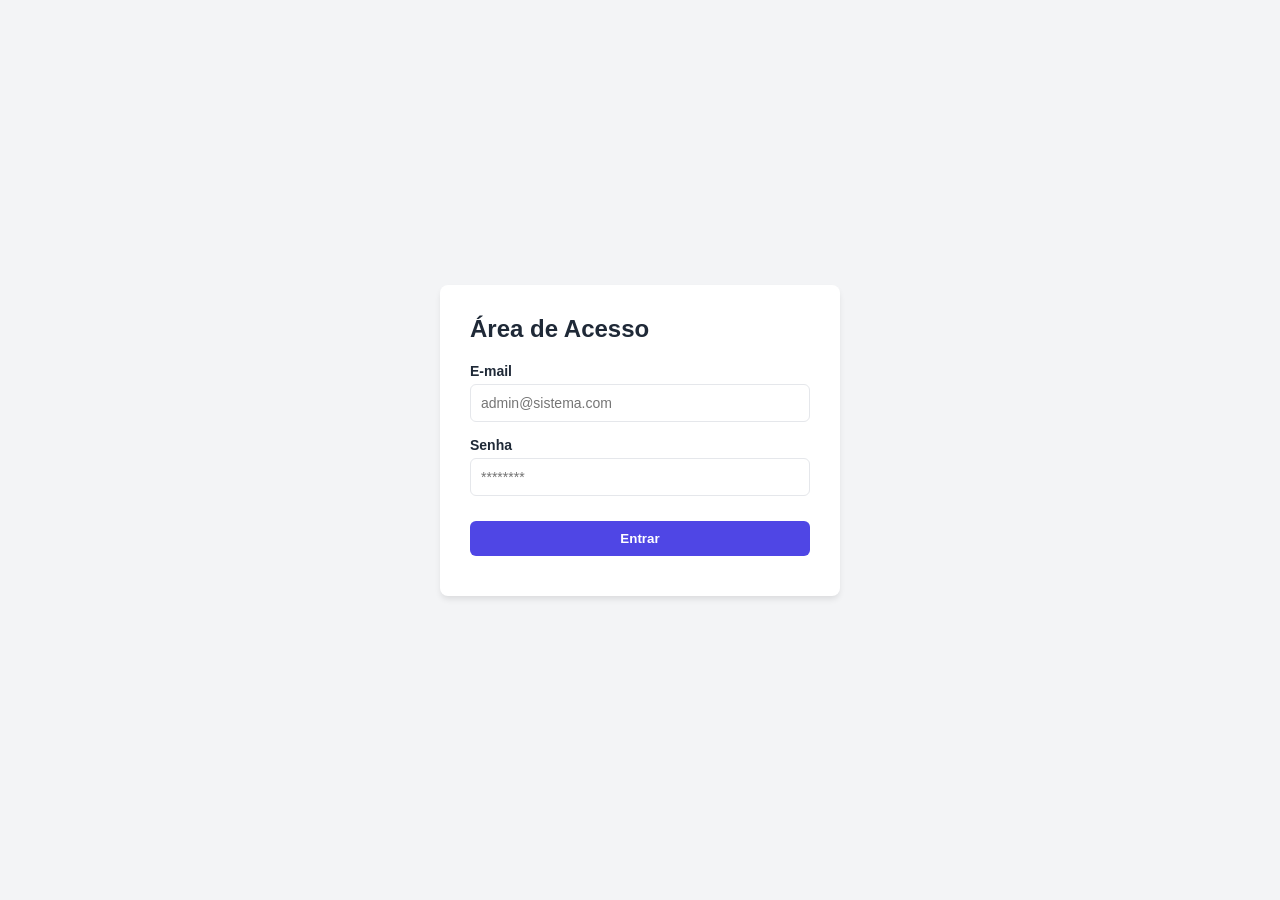
<file: ME_Laboratorio_Programacao/wwwroot/index.html>
<!DOCTYPE html>
<html lang="pt-br">
<head>
    <meta charset="UTF-8">
    <meta name="viewport" content="width=device-width, initial-scale=1.0">
    <link rel="stylesheet" href="style/style.css">
    <title>Sistema</title>
</head>
<body class="body-login">
    <div id="login-container" class="card">
        <h2>Área de Acesso</h2>
        <form id="login-form">
            <div class="form-group">
                <label for="email">E-mail</label>
                <input type="email" id="email" required placeholder="admin@sistema.com">
            </div>
            <div class="form-group">
                <label for="senha">Senha</label>
                <input type="password" id="senha" required placeholder="********">
            </div>
            <button type="submit" class="btn-primary">Entrar</button>
        </form>
        <p id="login-erro" class="error-msg"></p>
    </div>

    <script src="scripts/auth.js"></script>
</body>
</html>
</file>
<file: ME_Laboratorio_Programacao/wwwroot/style/style.css>
:root {
    --primary: #4f46e5;
    --primary-hover: #4338ca;
    --success: #16a34a;
    --danger: #dc2626;
    --background: #f3f4f6;
    --card-bg: #ffffff;
    --text: #1f2937;
    --border: #e5e7eb;
    --surface: #ffffff;
    --surface2: #f9fafb;
    --muted: #4b5563;
    --accent: #4f46e5;
    --accent2: #111827;
}

* {
    box-sizing: border-box;
    margin: 0;
    padding: 0;
    font-family: 'Segoe UI', Tahoma, Geneva, Verdana, sans-serif;
}

body {
    background-color: var(--background);
    color: var(--text);
    min-height: 100vh;
}

body.body-login {
    display: flex;
    justify-content: center; 
    align-items: center; 
    height: 100vh;
    margin: 0;
    padding: 20px;
}

#login-container button {
    width: 100%;
    margin-top: 10px;
}

#app {
    display: flex;
    width: 100vw;
    height: 100vh;
    overflow: hidden;
}

#sidebar {
  width: 240px;
  background: var(--surface);
  border-right: 1px solid var(--border);
  display: flex;
  flex-direction: column;
  flex-shrink: 0;
}

#sidebar .brand {
  padding: 24px 20px 16px;
  font-size: 1.1rem;
  font-weight: 700;
  color: var(--accent2);
  border-bottom: 1px solid var(--border);
  display: flex;
  align-items: center;
  gap: 10px;
}

#sidebar nav { flex: 1; padding: 12px 0; }

#sidebar nav a {
  display: flex;
  align-items: center;
  gap: 10px;
  padding: 11px 20px;
  color: var(--muted);
  text-decoration: none;
  font-size: 0.92rem;
  transition: all .15s;
  cursor: pointer;
  border-left: 3px solid transparent;
}

#sidebar nav a:hover { color: var(--text); background: var(--surface2); }
#sidebar nav a.active { color: #a30b00; background-color: #d8d8d8; border-left-color: var(--accent); }

#sidebar .user-info {
  padding: 16px 20px;
  border-top: 1px solid var(--border);
  font-size: 0.85rem;
  color: var(--muted);
}
#sidebar .user-info strong { display: block; color: var(--text); margin-bottom: 4px; }

#main {
    flex: 1;
    overflow-y: auto;
    display: flex;
    flex-direction: column;
    background-color: var(--background);
}

#page-content {
    flex: 1;
    padding: 32px;
}

.container {
    width: 100%;
    margin: 0 auto;
    display: block;
}

.card {
    background: var(--card-bg);
    padding: 30px;
    border-radius: 8px;
    box-shadow: 0 4px 6px -1px rgba(0, 0, 0, 0.1);
    margin-bottom: 20px;
}

#login-container {
    width: 100%;
    max-width: 400px;
}

h2, h3 {
    margin-bottom: 20px;
}

#topbar {
  padding: 16px 0px;
  border-bottom: 1px solid var(--border);
  background: var(--surface);
  display: flex;
  align-items: center;
  justify-content: space-between;
  margin-bottom: 20px;
  gap: 12px;
  flex-wrap: wrap;
}

#topbar h2 {
    margin: 0;
}

.form-group {
    margin-bottom: 15px;
}

label {
    display: block;
    margin-bottom: 5px;
    font-weight: 600;
    font-size: 14px;
}

input, select {
    width: 100%;
    padding: 10px;
    border: 1px solid var(--border);
    border-radius: 6px;
    font-size: 14px;
}

.form-inline {
    display: flex;
    gap: 10px;
    flex-wrap: wrap;
}

.form-inline input, .form-inline select {
    flex: 1;
    min-width: 150px;
}

button {
    padding: 10px 20px;
    border: none;
    border-radius: 6px;
    font-weight: 600;
    cursor: pointer;
    transition: background 0.2s;
}

.btn-primary { background: var(--primary); color: white; }
.btn-primary:hover { background: var(--primary-hover); }
.btn-success { background: var(--success); color: white; }
.btn-danger { background: var(--danger); color: white; }

table {
    width: 100%;
    border-collapse: collapse;
    margin-top: 15px;
}

th, td {
    padding: 12px;
    text-align: left;
    border-bottom: 1px solid var(--border);
}

th { background-color: #f9fafb; }

.error-msg {
    color: var(--danger);
    font-size: 14px;
    margin-top: 10px;
    text-align: center;
}

.hidden { display: none !important; }

.titulo-table {
    display: flex;
    align-items: center;
    justify-content: space-between;
    gap: 12px;
    margin-bottom: 20px;
}

.titulo-table h2 {
    margin: 0;
}

/* btns  */

.btn {
  padding: 10px 20px;
  border-radius: 7px;
  border: none;
  font-size: 0.9rem;
  font-weight: 600;
  cursor: pointer;
  transition: all .15s;
  display: inline-flex;
  align-items: center;
  gap: 7px;
}

.icon-btn{
    background-color: #fff;
    font-size: 16px;
    padding: 0px;
}

.barrer{
    margin: 0px 7px 0px 7px;
}


/* modal */
.modal-overlay {
  position: fixed; inset: 0;
  background: rgba(0,0,0,.6);
  display: flex; align-items: center; justify-content: center;
  z-index: 100;
}
.modal {
  background: #fff;
  border: 1px solid var(--border);
  border-radius: 14px;
  padding: 30px;
  width: 480px;
  max-width: 95vw;
  max-height: 90vh;
  overflow-y: auto;
}
.modal h3 { font-size: 1.05rem; margin-bottom: 22px; }

/* Estilos do Chat */
.chat-bubble {
    max-width: 70%;
    padding: 10px 15px;
    border-radius: 15px;
    margin-bottom: 5px;
    font-size: 14px;
    line-height: 1.4;
    word-wrap: break-word;
}

.chat-bubble.user {
    align-self: flex-end;
    background-color: var(--primary);
    color: white;
    border-bottom-right-radius: 0;
}

.chat-bubble.agent {
    align-self: flex-start;
    background-color: white;
    color: var(--text);
    border-bottom-left-radius: 0;
    box-shadow: 0 1px 2px rgba(0,0,0,0.1);
}
</file>
